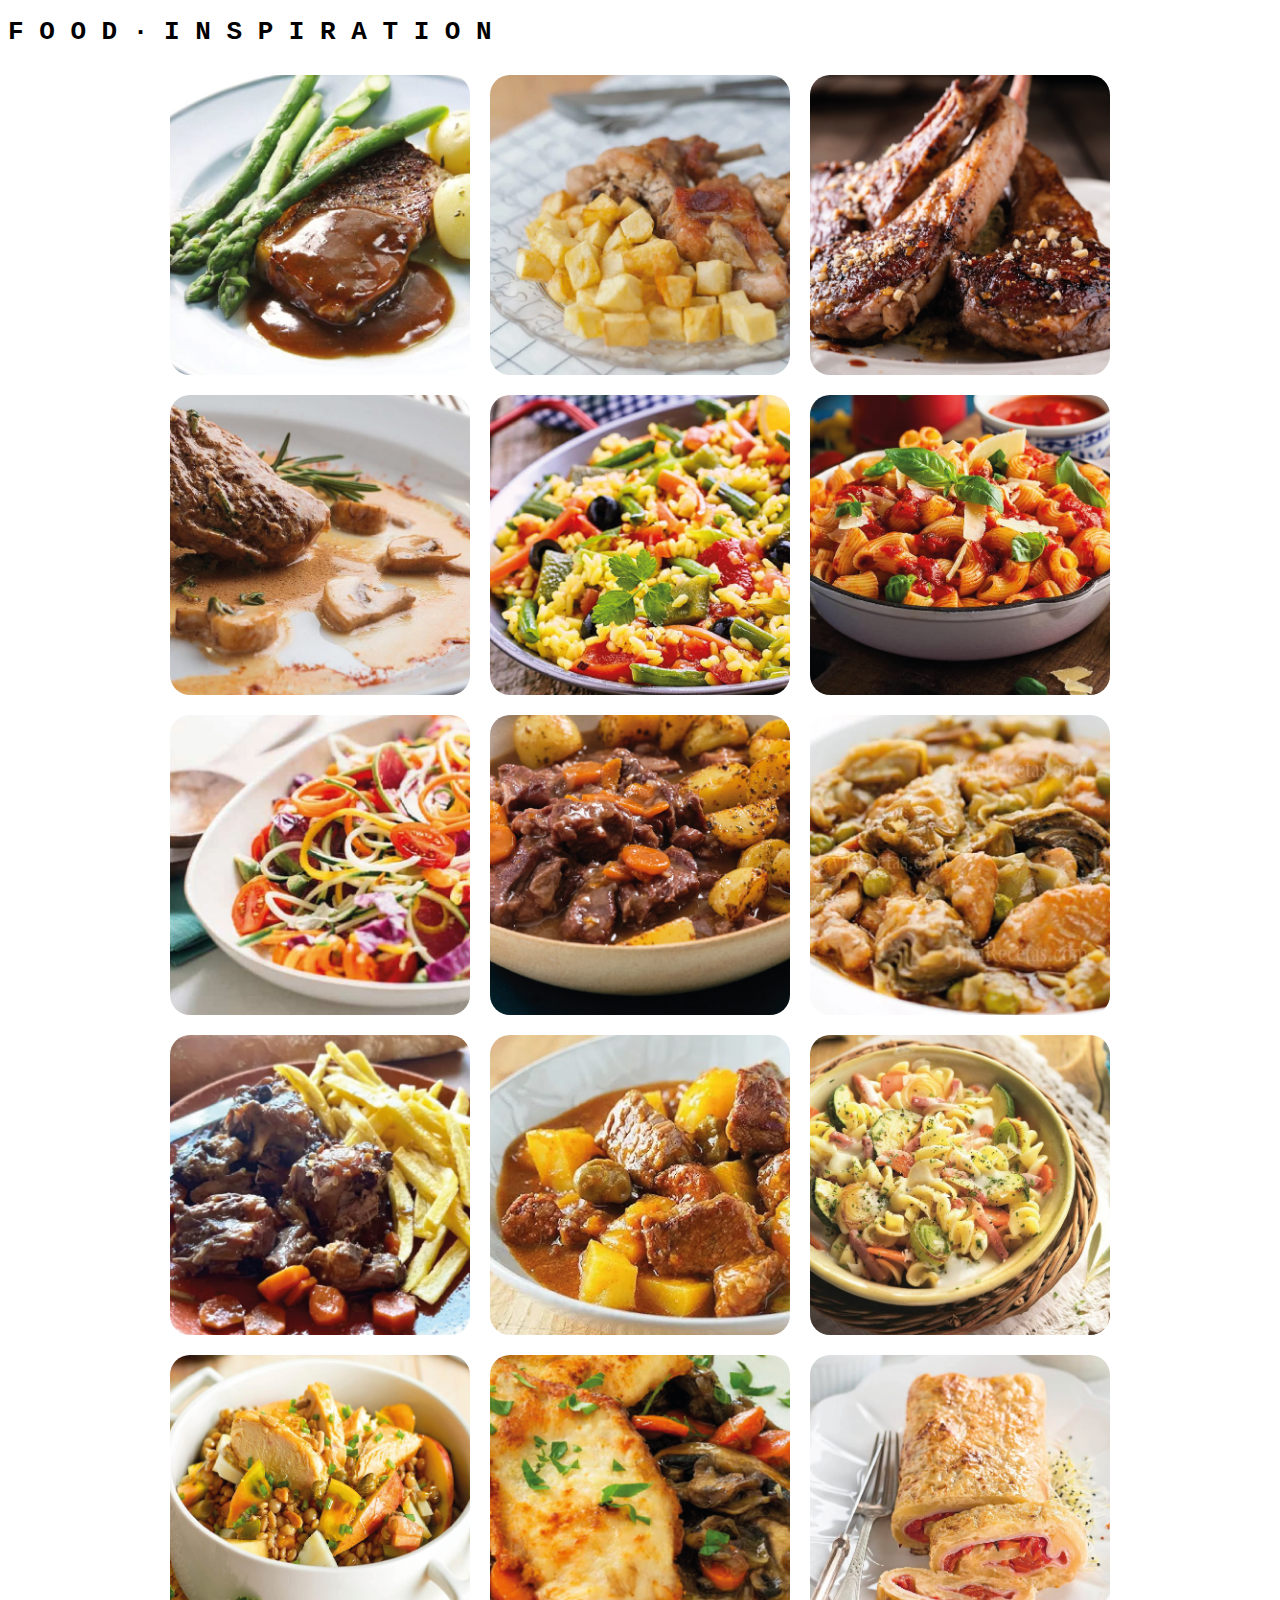
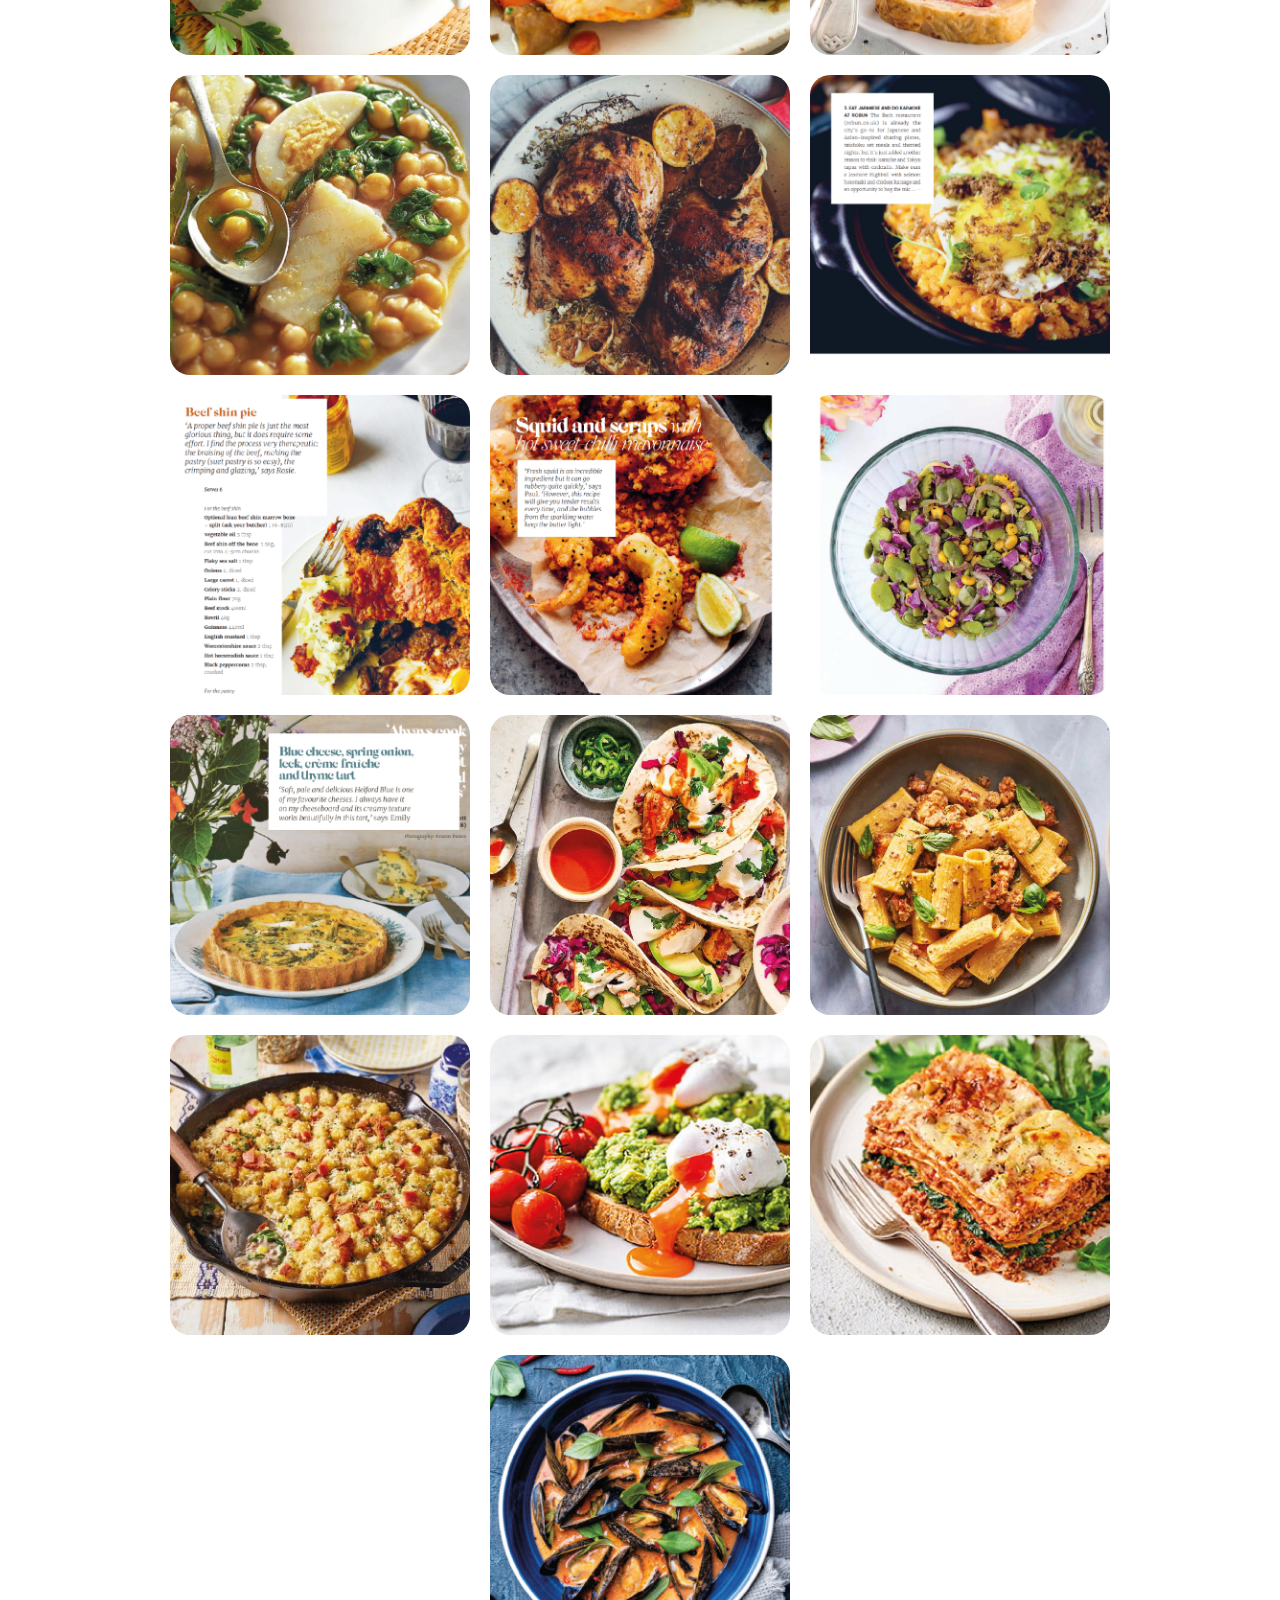
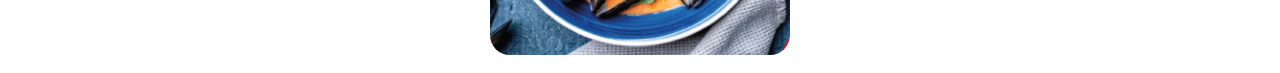
<file: FoodInspiration/index.html>
<!DOCTYPE html>
<html>

<head>
    <meta charset='utf-8'>
    <meta http-equiv='X-UA-Compatible' content='IE=edge'>
    <title>Food Inspiration</title>
    <meta name='viewport' content='width=device-width, initial-scale=1'>
    <link rel='stylesheet' type='text/css' media='screen' href='./mainScripts/mainCss.css'>
    <link rel='icon' type='icon' href='./mainResources/icon.svg'>
</head>

<body>
    <h1>F O O D · I N S P I R A T I O N</h1>
    <main>
        <img src="./mainResources/032825_1.png" />
        <img src="./mainResources/032825_2.png" />
        <img src="./mainResources/032825_3.png" />
        <img src="./mainResources/032825_4.png" />
        <img src="./mainResources/032825_5.png" />
        <img src="./mainResources/032825_6.png" />
        <img src="./mainResources/032825_7.png" />
        <img src="./mainResources/032825_8.png" />
        <img src="./mainResources/032825_9.png" />
        <img src="./mainResources/032825_10.png" />
        <img src="./mainResources/032825_11.png" />

        <img src="./mainResources/032625_1.png" />
        <img src="./mainResources/032625_2.png" />
        <img src="./mainResources/032625_3.png" />
        <img src="./mainResources/032625_4.png" />
        <img src="./mainResources/032625_5.png" />
  
        <img src="./mainResources/032425_1.png" />
        <img src="./mainResources/032425_2.png" />
        <img src="./mainResources/032425_3.png" />
        <img src="./mainResources/032425_4.png" />
        <img src="./mainResources/032425_5.png" />
        <img src="./mainResources/032425_6.png" />        

        <img src="./mainResources/032325_1.png" />
        <img src="./mainResources/032325_2.png" />
        <img src="./mainResources/032325_3.png" />
        <img src="./mainResources/032325_4.png" />
        <img src="./mainResources/032325_5.png" />
       

        <img src="./mainResources/032225_1.png" />        
    </main>
</body>

</html>
</file>
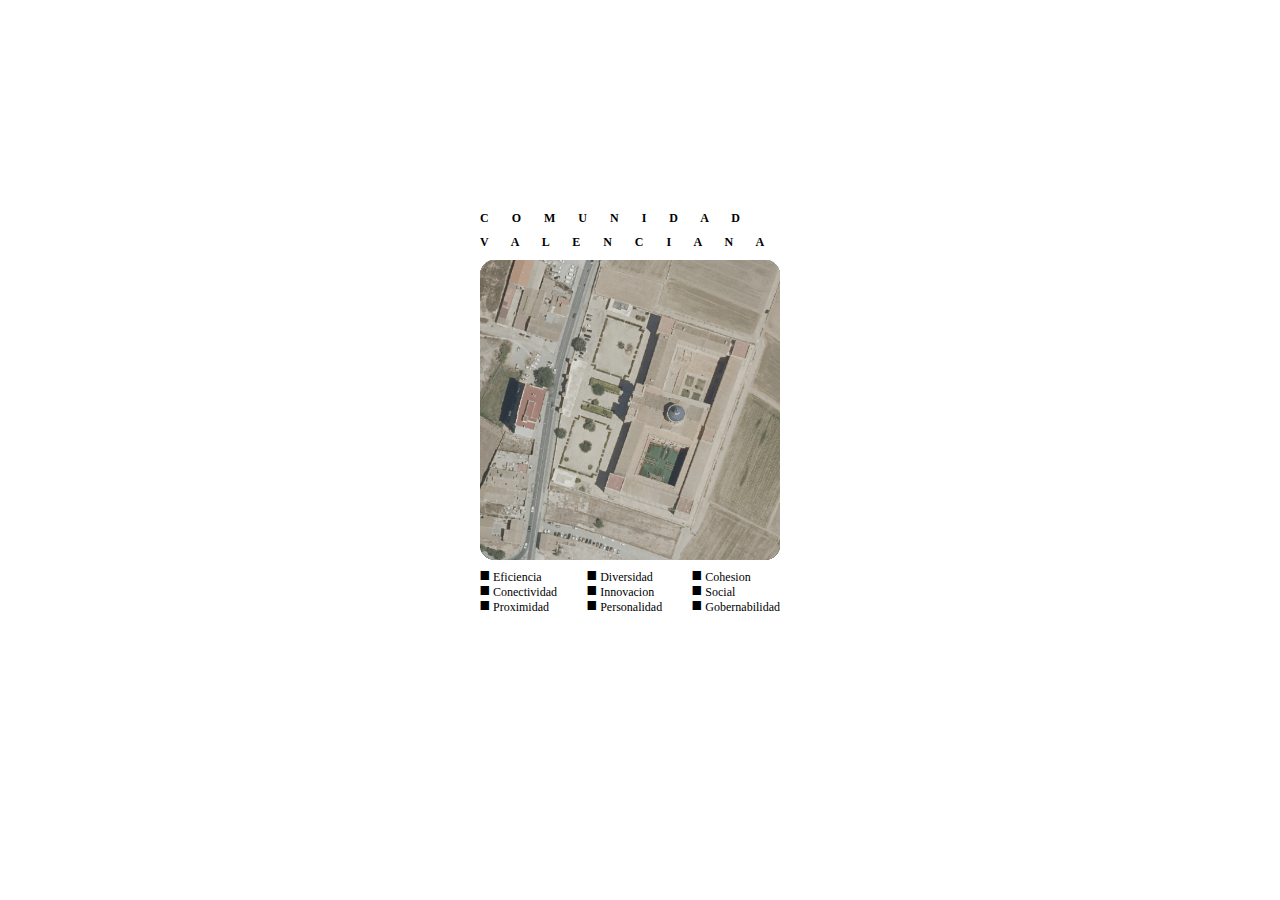
<file: Valencia2030/index.html>
<!DOCTYPE html>
<html>

<head>
    <meta charset='utf-8'>
    <meta http-equiv='X-UA-Compatible' content='IE=edge'>
    <title>Comunidad Valenciana 2030</title>
    <meta name='viewport' content='width=device-width, initial-scale=1'>
    <link rel='stylesheet' type='text/css' media='screen' href='./mainScripts/mainCss.css'>
    <link rel='icon' type='icon' href='./mainResources/pictures/icono.svg'>
</head>

<body>
    <main>
        <h2>C O M U N I D A D</h2>
        <h2>V A L E N C I A N A</h2>
        <div id="deck">
            <img class="imagen eficiencia" src="./mainResources/pictures/picture_eficiencia.png" />
            <img class="imagen conectividad" src="./mainResources/pictures/picture_conectividad.png" />
            <img class="imagen proximidad" src="./mainResources/pictures/picture_proximidad.png" />
            <img class="imagen diversidad" src="./mainResources/pictures/picture_diversidad.png" />
            <img class="imagen innovacion" src="./mainResources/pictures/picture_innovacion.png" />
            <img class="imagen personalidad" src="./mainResources/pictures/picture_personalidad.png" />
            <img class="imagen cohesion" src="./mainResources/pictures/picture_cohesion.png" />
            <img class="imagen social" src="./mainResources/pictures/picture_social.png" />
            <img class="imagen gobernabilidad" src="./mainResources/pictures/picture_gobernabilidad.png" />
        </div>
        <div style="height: 10px;"></div>
        <nav>
            <div class="list1">
                <ul>
                    <li onmouseenter="layer('eficiencia')" onclick="navigate('1','Eficiencia')">⯀ Eficiencia</li>
                    <li onmouseenter="layer('conectividad')" onclick="navigate('2','Conectividad')">⯀ Conectividad</li>
                    <li onmouseenter="layer('proximidad')" onclick="navigate('3','Proximidad')">⯀ Proximidad</li>
                </ul>
            </div>
            <div class="list2">
                <ul>
                    <li onmouseenter="layer('diversidad')" onclick="navigate('4','Diversidad')">⯀ Diversidad</li>
                    <li onmouseenter="layer('innovacion')" onclick="navigate('5','Innovacion')">⯀ Innovacion</li>
                    <li onmouseenter="layer('personalidad')" onclick="navigate('6','Personalidad')">⯀ Personalidad</li>
                </ul>
            </div>
            <div class="list3">
                <ul>
                    <li onmouseenter="layer('cohesion')" onclick="navigate('7','Cohesion')">⯀ Cohesion</li>
                    <li onmouseenter="layer('social')">⯀ Social</li>
                    <li onmouseenter="layer('gobernabilidad')">⯀ Gobernabilidad</li>
                </ul>
            </div>
        </nav>
    </main>
    <script>
        function layer(title) {
            let allElements = document.querySelectorAll('.imagen');
            allElements.forEach(element => {
                element.style.zIndex = 0;
            });

            let image = document.querySelector(`.${title}`);
            image.style.zIndex = 1;
        }
        function navigate(number, title){
            window.open(`./pdf/Estrategias Territoriales - ${number} - ${title}.pdf`, "_blank")
        }
    </script>

</body>

</html>
</file>
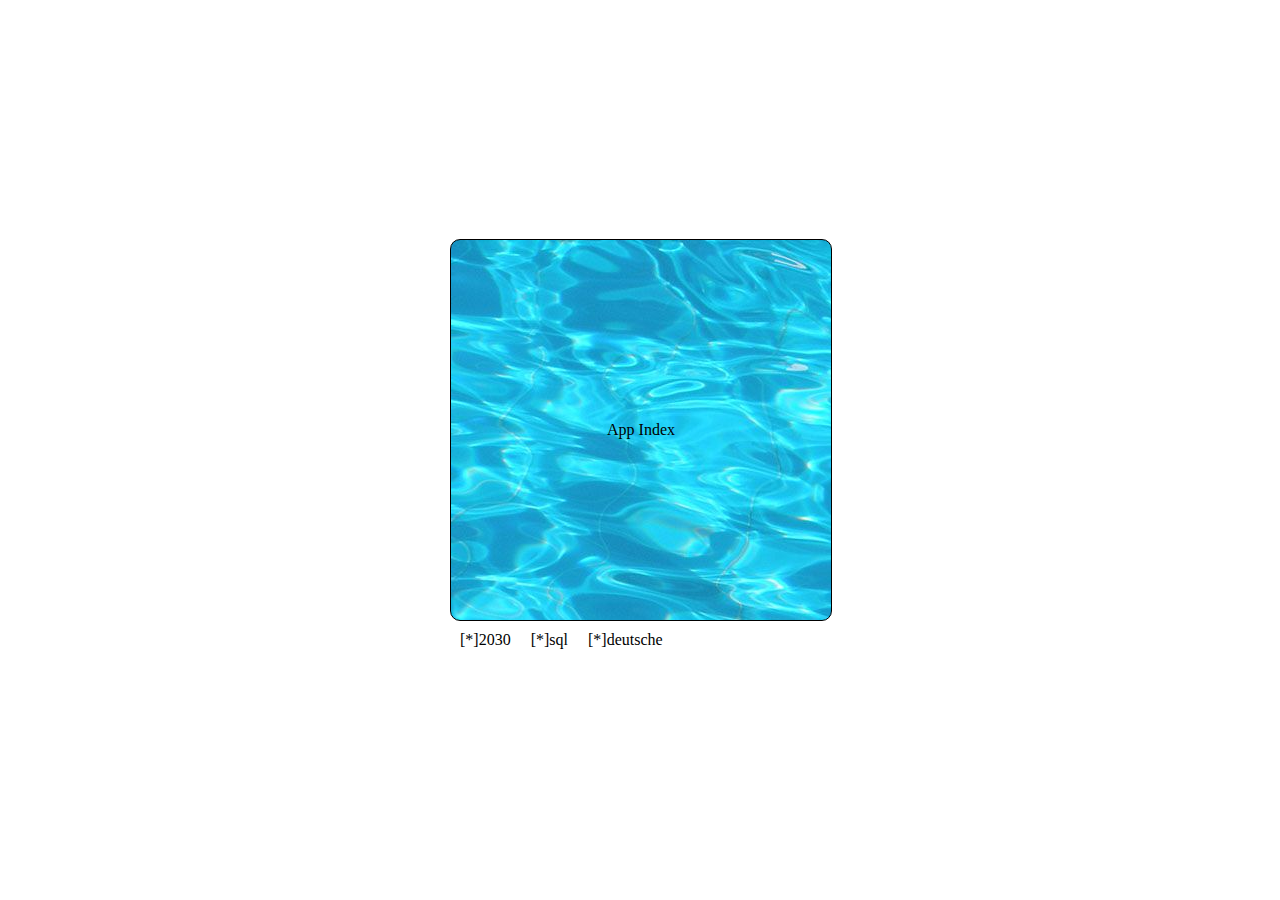
<file: Launcher/AppIndex.html>
<!DOCTYPE html>

<html>

<head>
  <meta http-equiv="CONTENT-TYPE" content="text/html; charset=UTF-8">
  <link rel='stylesheet' type='text/css' href="./mainScripts/AppCss.css">
  <title>My Apps</title>
</head>

<body>
  <main>
    <div id='center'>
      <p>App Index</p>
    </div>
    <nav>
      <p>[*]2030</p>
      <p>[*]sql</p>
      <p>[*]deutsche</p>
    </nav>
  </main>
</body>

</html>
</file>
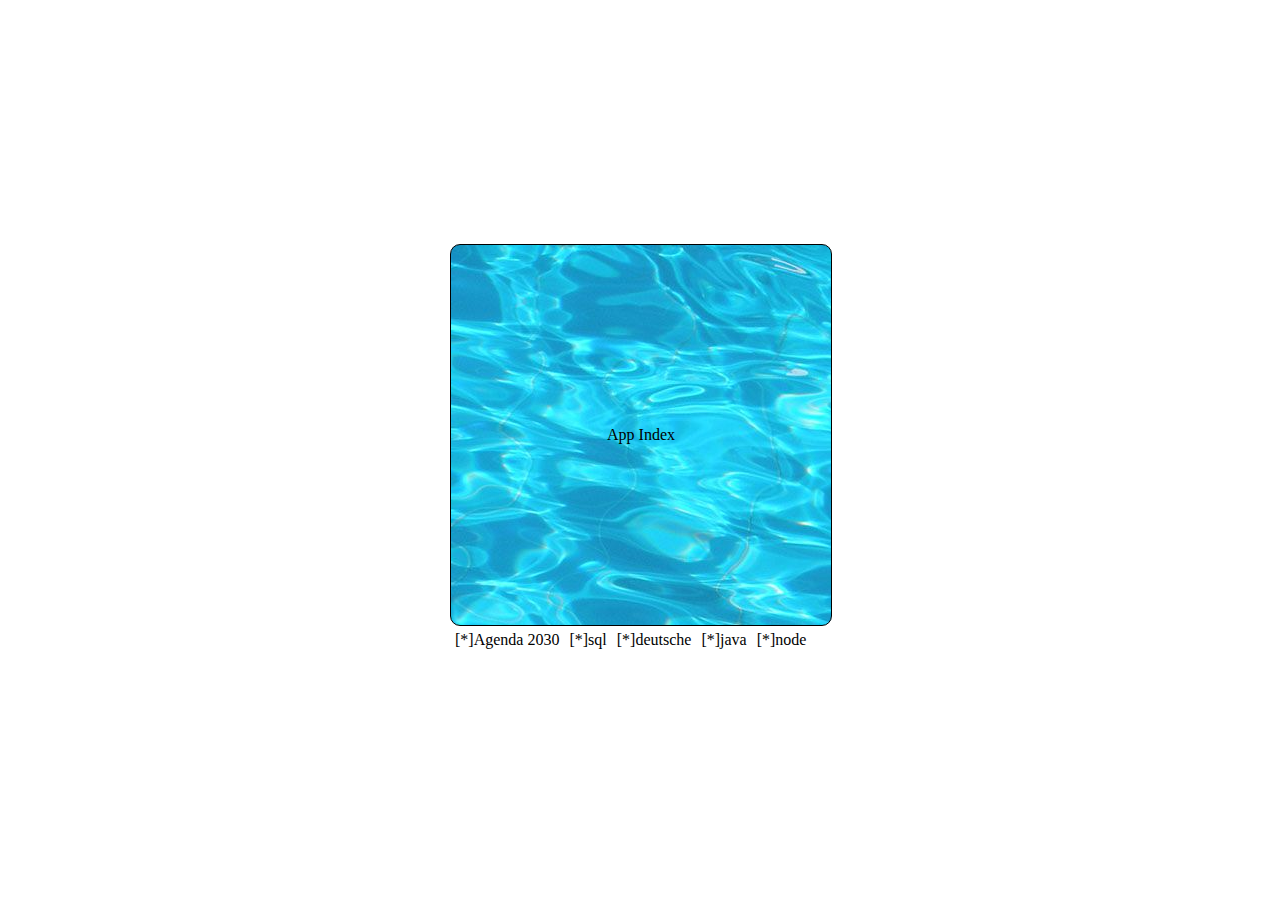
<file: Learn/LearnIndex.html>
<!DOCTYPE html>

<html>

<head>
  <meta http-equiv="CONTENT-TYPE" content="text/html; charset=UTF-8">
  <meta name="viewport" content="width=device-width, initial-scale=1.0">
  <link rel='stylesheet' type='text/css' href="./mainScripts/AppCss.css">
  <title>My Apps</title>
</head>

<body>
  <main>
    <div id='content'>
      <p>App Index</p>
    </div>
    <nav>
      <p>[*]Agenda 2030</p>
      <p>[*]sql</p>
      <p>[*]deutsche</p>
      <p>[*]java</p>
      <p>[*]node</p>
    </nav>
  </main>
</body>

</html>
</file>
<file: FoodInspiration/mainScripts/mainCss.css>
/* HOJA DE ESTILO   */
/* FOOD INSPIRATION */

@font-face {
    font-family: texts;
    src: url(../mainResources/Montserrat-Regular.ttf);
}

h1 {
    font-family: monospace;
}

nav {
    display: inline-flex;
    margin: 0px 0px 0px 30px;
	flex-wrap: wrap;
}

nav p{
    margin: 5px 10px;
    padding: 5px 10px;
    background-color: lightgoldenrodyellow;
    border-radius: 10px;
    cursor: pointer;
    font-family: texts;
}

img {
    width: 300px;
    height: 300px;
    border-radius: 20px;
    margin: 10px;
}

main {
    display: flex;
    justify-content: center;
    flex-wrap: wrap;
}
</file>
<file: Valencia2030/mainScripts/mainCss.css>
nav {
    display: flex;
    justify-content: space-between;
    width: 300px;
    margin-bottom: 10px;
}

ul {
    list-style: none;
    margin: 0px;
    padding: 0px;
}

li {
    font-size: 9pt;
}

h2 {
    font-size: 9pt;
    width: 320px;
    text-align: justify;
    letter-spacing: 10px;
}

body {
    display: flex;
    justify-content: center;
    align-items: center;
    height: 90vh;
}

#deck {
    width: 300px;
    height: 300px;
}

.imagen {
    width: 300px;
    border-radius: 15px;
    position: absolute;
}
</file>
<file: Launcher/mainScripts/AppCss.css>
body {
  display: flex;
  justify-content: center;
  height: 98vh;
  align-items: center;
}

main {
  width: 380px;
}

#center {
  width: 380px;
  height: 380px;
  text-align: center;
  border: solid 1px black;
  border-radius: 10px;
  background-image: url('../mainResources/picture_cover.jpg');
  display: flex;
  align-items: center;
  justify-content: center;
}

nav {
  display: inline-flex;
}

p {
  margin: 10px;
}
</file>
<file: Learn/mainScripts/AppCss.css>
body {
  display: flex;
  justify-content: center;
  height: 98vh;
  align-items: center;
}

main {
  width: 380px;
}

#content {
  width: 380px;
  height: 380px;
  text-align: center;
  border: solid 1px black;
  border-radius: 10px;
  background-image: url('../mainResources/picture_cover.jpg');
  display: flex;
  align-items: center;
  justify-content: center;
}

nav {
  display: inline-flex;
  flex-wrap: wrap;
}

p {
  margin: 5px;
}
</file>
